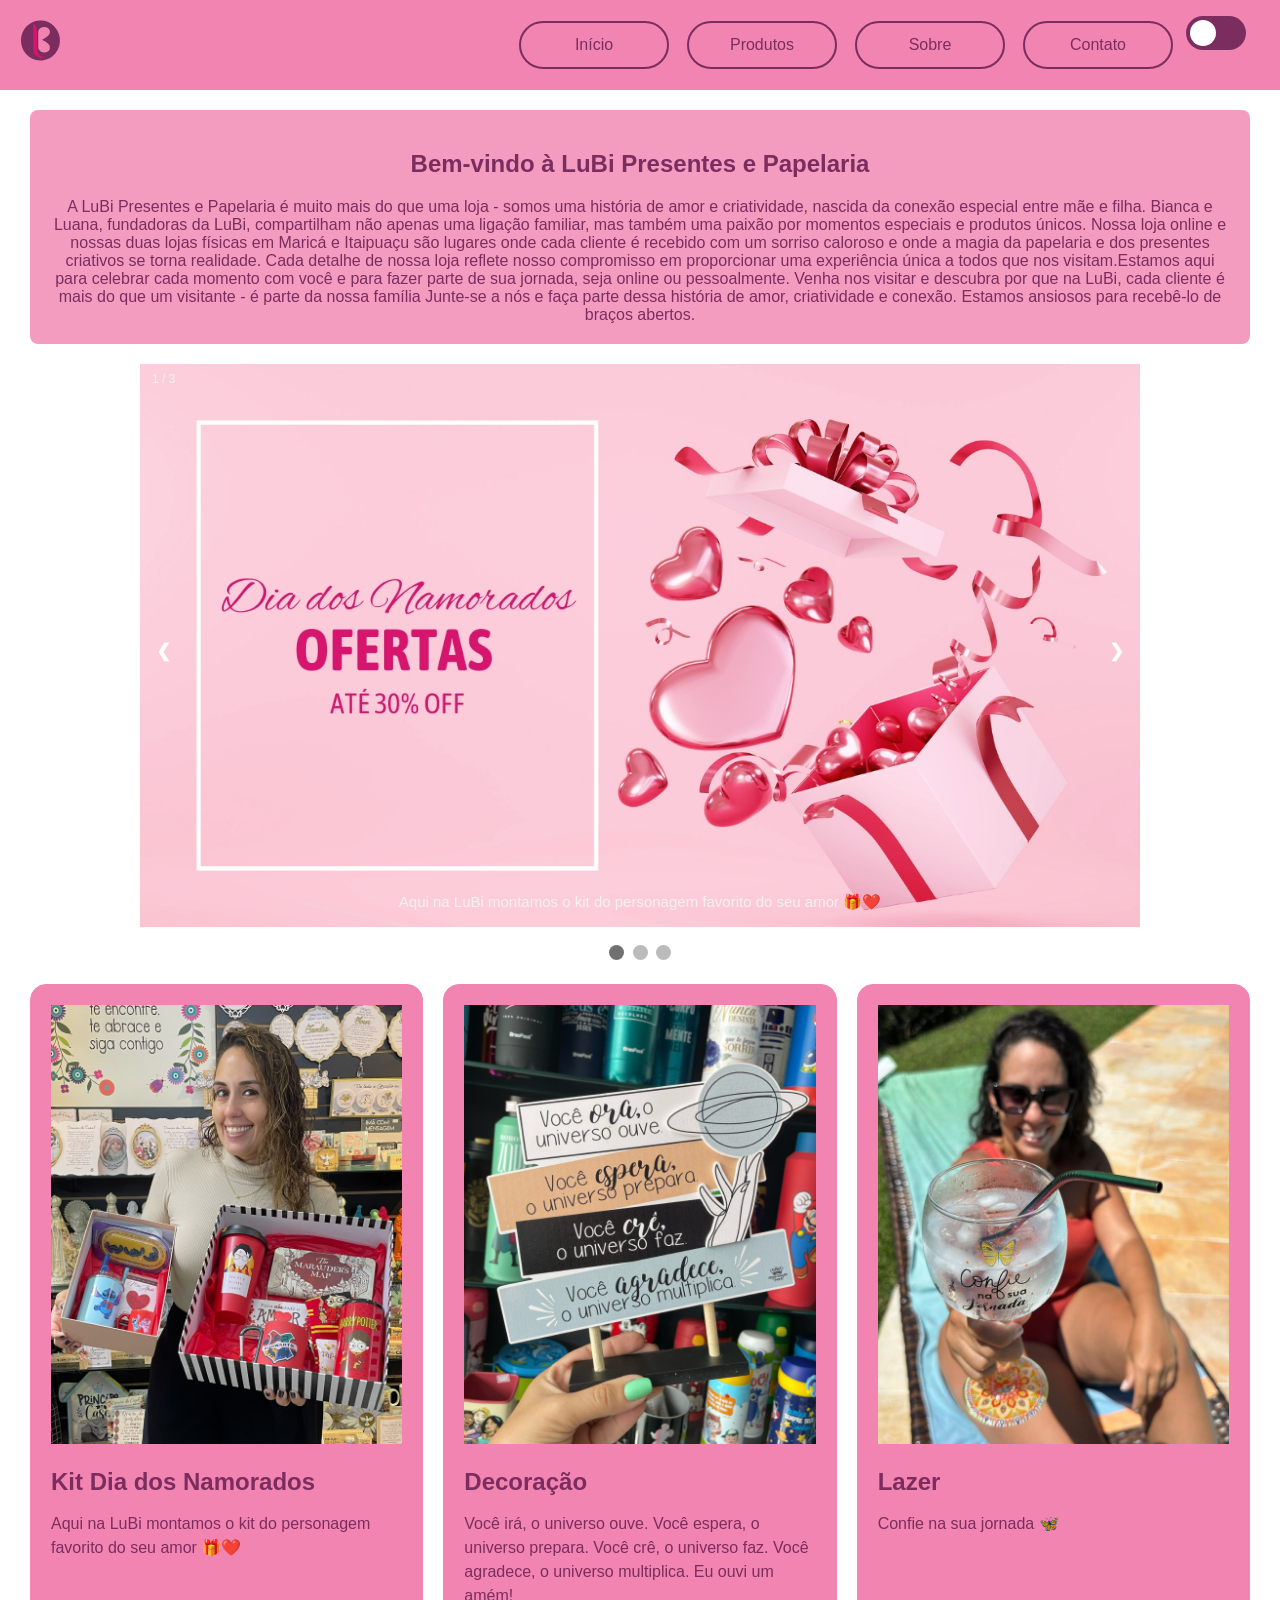
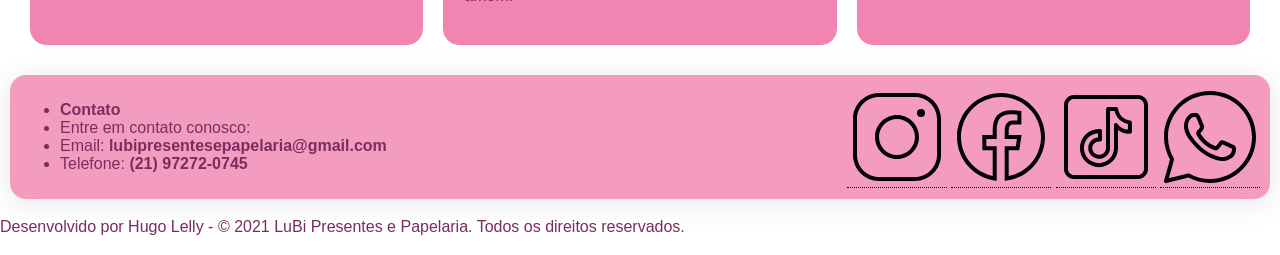
<file: index.html>
<!DOCTYPE html>
<html lang="pt-BR">

<head>
	<meta charset="UTF-8">
	<meta name="viewport" content="width=device-width, initial-scale=1.0">
	<meta name="description" content="Site elaborado para P2 de Laboratório de Programação de Web Sites">
	<meta name="author" content="Hugo Lelly de Lima Marinho">
	<title>LuBi | Bem-vindo</title>
	<link rel="stylesheet" href="style/style.css">
	<link rel="icon" href="icons/LuBi_Icon.svg">
</head>

<body>
	<header>
		<div class="Navbar">
			<div class="Navbar__Link Navbar__Link-brand">
				<img src="icons/LuBi_Icon.svg" style="width:10%">
			</div>
			<div class="Navbar__Link Navbar__Link-toggle">
				<i class="fas fa-bars"></i>
			</div>
			<nav class="Navbar__Items">
				<div class="Navbar__Link">
					<a href="index.html" class="menu_button">Início</a>
				</div>
				<div class="Navbar__Link">
					<a href="produtos.html" class="menu_button">Produtos</a>
				</div>
				<div class="Navbar__Link">
					<a href="sobre.html" class="menu_button">Sobre</a>
				</div>
				<div class="Navbar__Link">
					<a href="contato.html" class="menu_button">Contato</a>
				</div>
			</nav>
			<nav class="Navbar__Items Navbar__Items--right">
				<div class="Navbar__Link">
					<div class="mode">
						<label class="switch">
							<input type="checkbox" id="toggleDarkMode">
							<span class="slider round"></span>
						</label>
					</div>
				</div>
			</nav>
		</div>
	</header>
	<main>
		<section class="sub-section">
			<div class="sub-text">
				<h1>Bem-vindo à LuBi Presentes e Papelaria</h1>
				<a>A LuBi Presentes e Papelaria é muito mais do que uma loja - somos uma história de amor e
					criatividade, nascida da conexão especial entre mãe e filha. Bianca e Luana, fundadoras da LuBi,
					compartilham não apenas uma ligação familiar, mas também uma paixão por momentos especiais e
					produtos únicos. Nossa loja online e nossas duas lojas físicas em Maricá e Itaipuaçu são lugares
					onde cada cliente é recebido com um sorriso caloroso e onde a magia da papelaria e dos presentes
					criativos se torna realidade. Cada detalhe de nossa loja reflete nosso compromisso em proporcionar
					uma experiência única a todos que nos visitam.Estamos aqui para celebrar cada momento com você e
					para fazer parte de sua jornada, seja online ou pessoalmente. Venha nos visitar e descubra por que
					na LuBi, cada cliente é mais do que um visitante - é parte da nossa família Junte-se a nós e faça
					parte dessa história de amor, criatividade e conexão. Estamos ansiosos para recebê-lo de braços
					abertos.</a>
		</section>

		<section class="carrossel">
			<div class="slideshow-container">
				<div class="mySlides fade">
					<div class="numbertext">1 / 3</div>
					<img src="images/photo1.jpg" style="width:100%">
					<div class="text">Aqui na LuBi montamos o kit do personagem favorito do seu amor 🎁❤️</div>
				</div>
				<div class="mySlides fade">
					<div class="numbertext">2 / 3</div>
					<img src="images/photo2.jpg" style="width:100%">
					<div class="text">Você orá, o universo ouve. Você espera, o universo prepara. Você crê, o universo
						faz. Você
						agradece, o universo multiplica</div>
				</div>
				<div class="mySlides fade">
					<div class="numbertext">3 / 3</div>
					<img src="images/photo3.jpg" style="width:100%">
					<div class="text">Confie na sua Jornada</div>
				</div>
				<a class="prev" onclick="plusSlides(-1)">❮</a>
				<a class="next" onclick="plusSlides(1)">❯</a>
			</div>
			<br>
			<div style="text-align:center">
				<span class="dot" onclick="currentSlide(1)"></span>
				<span class="dot" onclick="currentSlide(2)"></span>
				<span class="dot" onclick="currentSlide(3)"></span>
			</div>
		</section>

		<section class="container-column">
			<div class="container">
				<div class="column">
					<img src="images/photo4.jpg" style="width:100%">
					<h3>Kit Dia dos Namorados</h3>
					<p>Aqui na LuBi montamos o kit do personagem favorito do seu amor 🎁❤️</p>
				</div>
				<div class="column">
					<img src="images/photo5.jpg" style="width:100%">
					<h3>Decoração</h3>
					<p>Você irá, o universo ouve. Você espera, o universo prepara. Você crê, o universo faz. Você
						agradece, o universo multiplica. Eu ouvi um amém!</p>
				</div>
				<div class="column">
					<img src="images/photo6.jpg" style="width:100%">
					<h3>Lazer</h3>
					<p>Confie na sua jornada 🦋</p>
				</div>
			</div>
		</section>
	</main>
	<footer>
		<div class="footer">
			<div></div>
			<div class="footer_text">
				<ul>
					<li><strong>Contato</strong></li>
					<li>Entre em contato conosco:</li>
					<li>Email: <a href="mailto:lubipresentesepapelaria@gmail.com">lubipresentesepapelaria@gmail.com</a>
					</li>
					<li>Telefone: <a href="tel:+5521972720745">(21) 97272-0745</a></li>
				</ul>
			</div>

			<div class="redes_sociais">
				<div class="tooltip">
					<a href="https://www.instagram.com/lubipresentesepapelaria/" target="_blank">
						<img src="icons/instagram.svg" alt="Instagram">
						<span class="tooltiptext">Instagram</span>
					</a>
				</div>
				<div class="tooltip">
					<a href="https://www.facebook.com/lubipresentesepapelaria" target="_blank">
						<img src="icons/facebook.svg" alt="Facebook">
						<span class="tooltiptext">Facebook</span>
					</a>
				</div>
				<div class="tooltip">
					<a href="https://www.tiktok.com/@lubipresentesepapelaria" target="_blank">
						<img src="icons/tiktok.svg" alt="TikTok">
						<span class="tooltiptext">TikTok</span>
					</a>
				</div>
				<div class="tooltip">
					<a href="https://wa.me/5521972720745" target="_blank">
						<img src="icons/whatsapp.svg" alt="WhatsApp">
						<span class="tooltiptext">WhatsApp</span>
					</a>
				</div>
			</div>

		</div>
		<div class="footer_bottom">

			<p>Desenvolvido por Hugo Lelly - © 2021 LuBi Presentes e Papelaria. Todos os direitos reservados.</p>
		</div>
	</footer>
	<script src="script/script.js"></script>
</body>

</html>
</file>
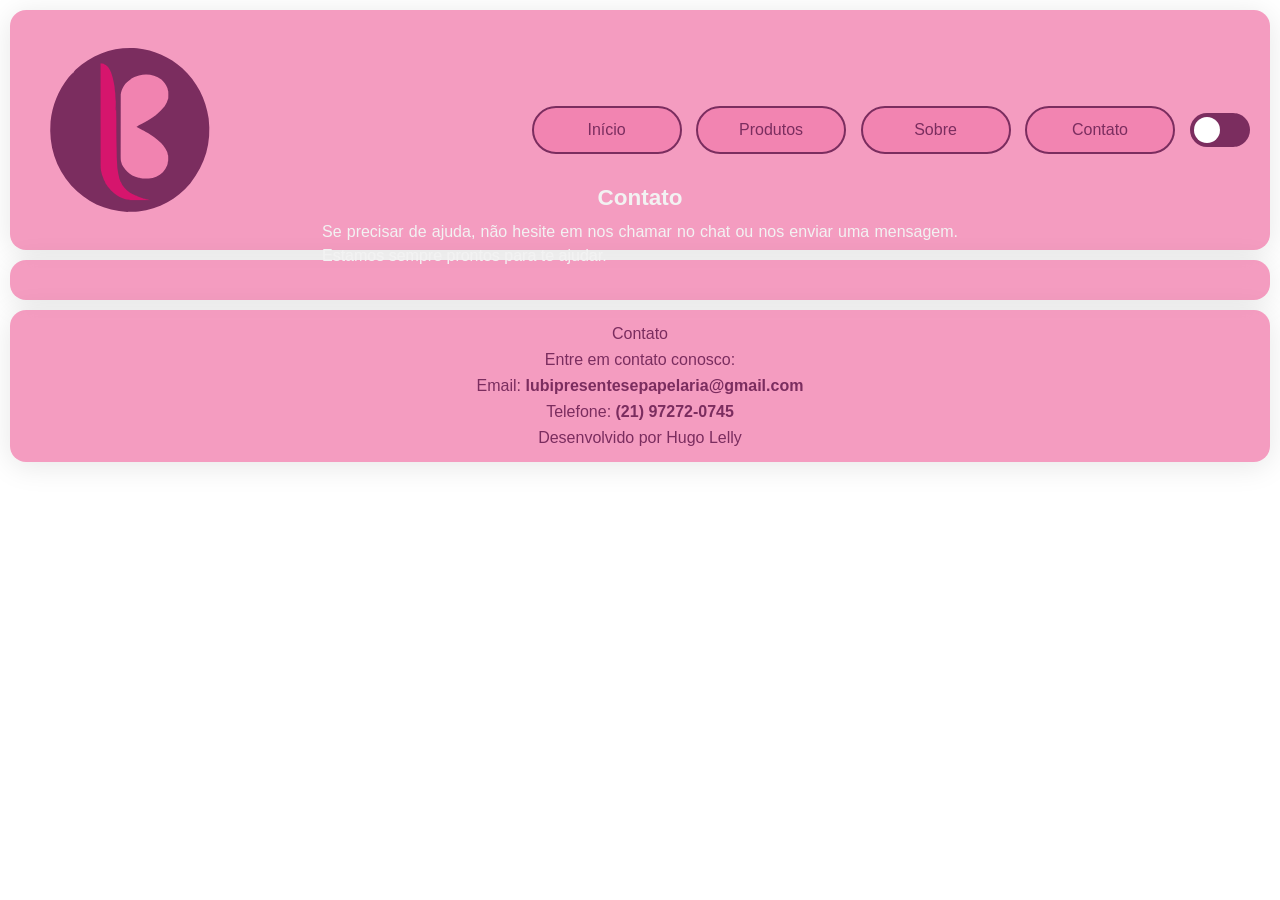
<file: contato.html>
<!DOCTYPE html>
<html lang="pt-BR">

<head>
    <meta charset="UTF-8">
    <meta name="viewport" content="width=device-width, initial-scale=1.0">
    <title>LuBi | Contatos</title>
    <link rel="stylesheet" href="style/style.css">
    <link rel="icon" href="icons/LuBi_Icon.svg">
</head>

<body>
    <header>
        <div class="header">
            <div class="logo_icon">
                <img src="icons/LuBi_Icon.svg" alt="LuBi Presentes e Papelaria">
            </div>
            <div class="button_link">
                <a href="index.html" class="menu_button">Início</a>
                <a href="produtos.html" class="menu_button">Produtos</a>
                <a href="sobre.html" class="menu_button">Sobre</a>
                <a href="contato.html" class="menu_button">Contato</a>
            </div>
            <div class="mode">
                <label class="switch">
                    <input type="checkbox" id="toggleDarkMode">
                    <span class="slider round"></span>
                </label>
            </div>
        </div>
    </header>

    <main>
        <section class="main">
            <div class="text">
                <h1>Contato</h1>
                <p>Se precisar de ajuda, não hesite em nos chamar no chat ou nos enviar uma mensagem. Estamos sempre prontos para te ajudar.</p>
            </div>
        </section>
    </main>

    <footer>
        <div class="footer">
            <div></div>
            <div class="footer_text">
                <p>Contato</p>
                <p>Entre em contato conosco:</p>
                <p>Email: <a href="mailto:lubipresentesepapelaria@gmail.com">lubipresentesepapelaria@gmail.com</a></p>
                </li>
                <p>Telefone: <a href="tel:+5521972720745">(21) 97272-0745</a></li>
                </p>
                <p>Desenvolvido por Hugo Lelly</p>
            </div>
            <div></div>
    </footer>

    <script src="script/script.js"></script>
</body>

</html>
</file>
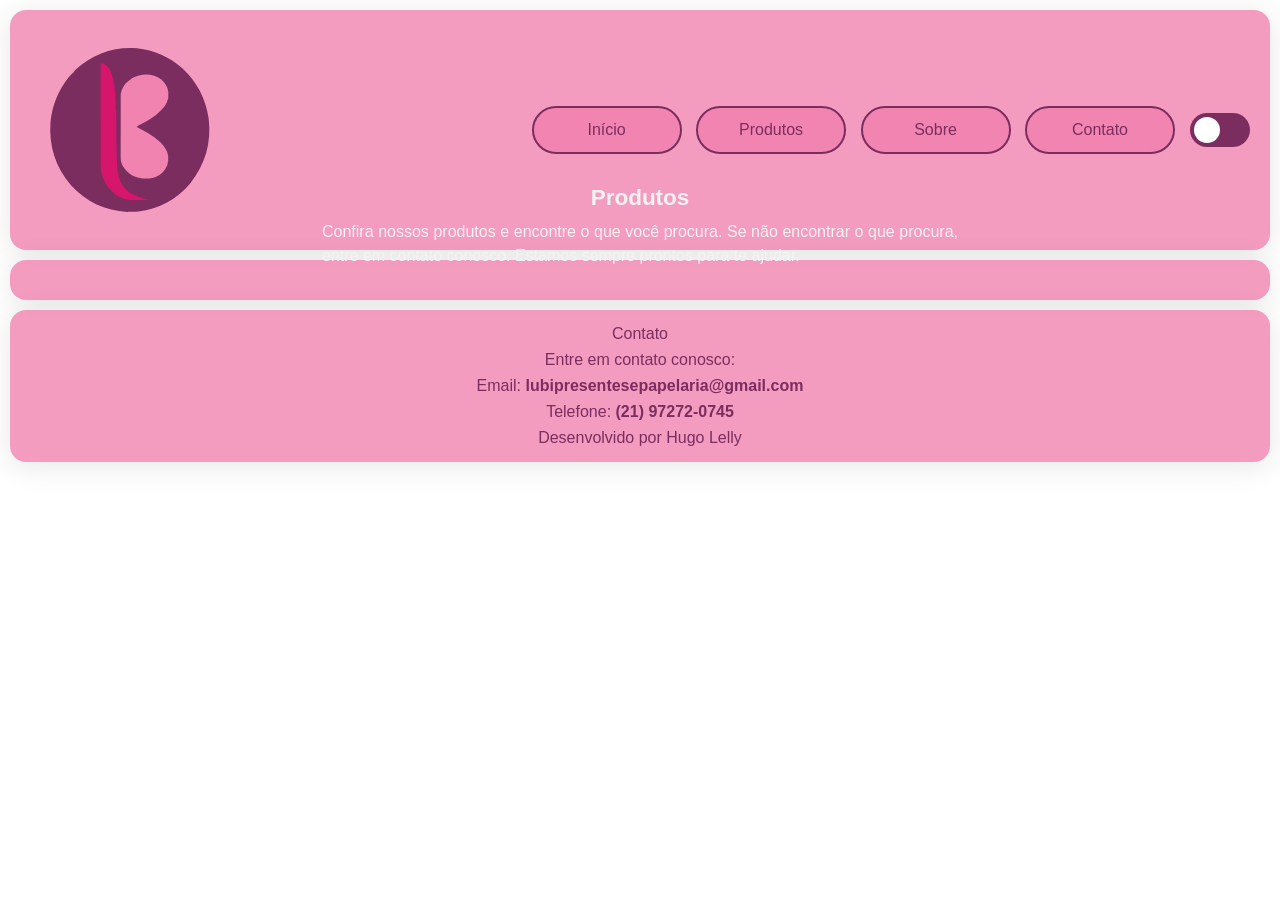
<file: produtos.html>
<!DOCTYPE html>
<html lang="pt-BR">

<head>
    <meta charset="UTF-8">
    <meta name="viewport" content="width=device-width, initial-scale=1.0">
    <title>LuBi | Produtos</title>
    <link rel="stylesheet" href="style/style.css">
    <link rel="icon" href="icons/LuBi_Icon.svg">
</head>

<body>
    <header>
        <div class="header">
            <div class="logo_icon">
                <img src="icons/LuBi_Icon.svg" alt="LuBi Presentes e Papelaria">
            </div>
            <div class="button_link">
                <a href="index.html" class="menu_button">Início</a>
                <a href="produtos.html" class="menu_button">Produtos</a>
                <a href="sobre.html" class="menu_button">Sobre</a>
                <a href="contato.html" class="menu_button">Contato</a>
            </div>
            <div class="mode">
                <label class="switch">
                    <input type="checkbox" id="toggleDarkMode">
                    <span class="slider round"></span>
                </label>
            </div>
        </div>
    </header>

    <main>
        <section class="main">
            <div class="text">
                <h1>Produtos</h1>
                <p>Confira nossos produtos e encontre o que você procura. Se não encontrar o que procura, entre em contato conosco. Estamos sempre prontos para te ajudar.</p>
            </div>
        </section>
    </main>

    <footer>
        <div class="footer">
            <div></div>
            <div class="footer_text">
                <p>Contato</p>
                <p>Entre em contato conosco:</p>
                <p>Email: <a href="mailto:lubipresentesepapelaria@gmail.com">lubipresentesepapelaria@gmail.com</a></p>
                </li>
                <p>Telefone: <a href="tel:+5521972720745">(21) 97272-0745</a></li>
                </p>
                <p>Desenvolvido por Hugo Lelly</p>
            </div>
            <div></div>
    </footer>

    <script src="script/script.js"></script>
</body>

</html>
</file>
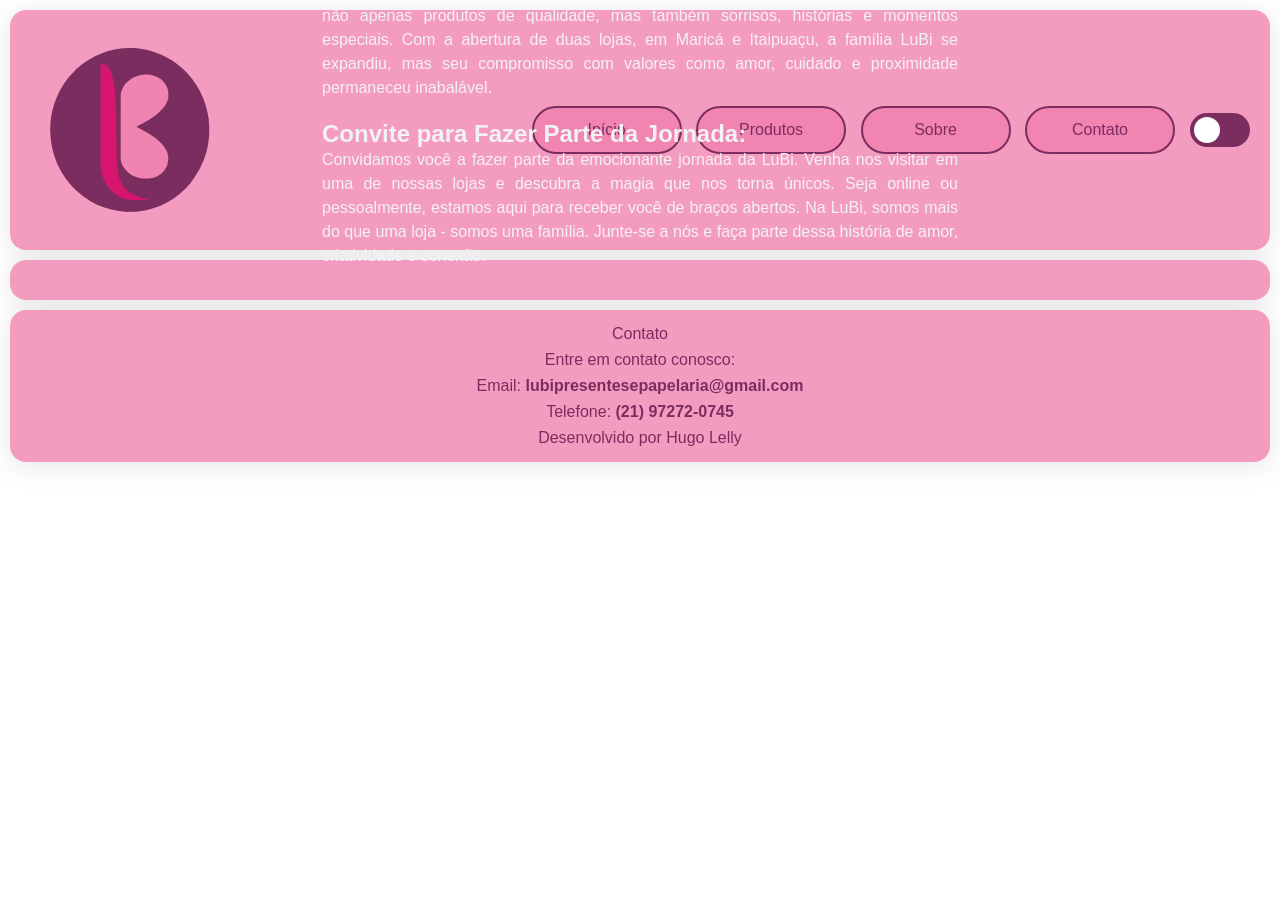
<file: sobre.html>
<!DOCTYPE html>
<html lang="pt-BR">

<head>
    <meta charset="UTF-8">
    <meta name="viewport" content="width=device-width, initial-scale=1.0">
    <title>LuBi | Sobre</title>
    <link rel="stylesheet" href="style/style.css">
    <link rel="icon" href="icons/LuBi_Icon.svg">
</head>

<body>
    <header>
        <div class="header">
            <div class="logo_icon">
                <img src="icons/LuBi_Icon.svg" alt="LuBi Presentes e Papelaria">
            </div>
            <div class="button_link">
                <a href="index.html" class="menu_button">Início</a>
                <a href="produtos.html" class="menu_button">Produtos</a>
                <a href="sobre.html" class="menu_button">Sobre</a>
                <a href="contato.html" class="menu_button">Contato</a>
            </div>
            <div class="mode">
                <label class="switch">
                    <input type="checkbox" id="toggleDarkMode">
                    <span class="slider round"></span>
                </label>
            </div>
        </div>
    </header>

    <main>
        <section class="main">
            <div class="text">
                <h1>Sobre</h1>

                <h3>Origens Inspiradoras: </h3>
                <p>Com o crescimento do negócio, Bianca e Luana decidiram dar o próximo passo: transformar a garagem de
                    A LuBi Presentes e Papelaria nasceu do amor entre mãe e filha. Bianca, uma mãe dedicada, buscava uma
                    maneira de estar mais próxima de sua filha, Luana. Juntas, elas compartilhavam uma paixão pela
                    criatividade e pela papelaria. Assim, surgiu a ideia de criar uma loja online onde pudessem
                    compartilhar
                    seu amor por esses produtos. O nome "LuBi" foi escolhido com carinho, uma combinação das iniciais de
                    Luana e Bianca, simbolizando o vínculo especial entre elas.</p>

                <h3>Missão e Valores: </h3>
                <p>Com o crescimento do negócio, Bianca e Luana decidiram dar o próximo passo: transformar a garagem
                    de
                    A missão da LuBi é celebrar cada momento e proporcionar uma experiência única a todos os
                    clientes. O
                    vínculo entre mãe e filha é o coração pulsante da LuBi, refletido em cada detalhe da loja e em
                    cada
                    interação com os clientes. Na LuBi, não se trata apenas de vender produtos, mas de compartilhar
                    amor
                    e
                    fazer parte da jornada de cada cliente.</p>

                <h3>Missão: </h3>
                <p>Com o crescimento do negócio, Bianca e Luana decidiram dar o próximo passo: transformar a
                    garagem de
                    Na LuBi Presentes e Papelaria, nossa missão é proporcionar momentos de alegria, inspiração e
                    conexão.
                    Através de produtos cuidadosamente selecionados e de um atendimento personalizado, buscamos
                    encantar
                    nossos clientes e tornar cada visita uma experiência memorável. Guiados pelo amor entre mãe
                    e filha
                    que
                    deu origem à nossa loja, estamos empenhados em cultivar um ambiente acolhedor, onde cada
                    pessoa se
                    sinta
                    valorizada e especial. Nosso compromisso vai além de simplesmente vender produtos; é
                    compartilhar
                    afeto,
                    criatividade e cuidado em cada interação.</p>

                <h3>Visão: </h3>
                <p>Com o crescimento do negócio, Bianca e Luana decidiram dar o próximo passo: transformar a
                    garagem de
                    Ser reconhecida como uma referência em papelaria e presentes, onde o amor pela
                    criatividade e o
                    vínculo
                    familiar se entrelaçam para criar experiências únicas e significativas para nossos
                    clientes.</p>

                <h3>Crescimento Gradual: </h3>
                <p>Com o crescimento do negócio, Bianca e Luana decidiram dar o próximo passo:
                    transformar a garagem de
                    O que começou como uma simples loja online logo se tornou um sucesso. O boca a boca
                    sobre os
                    produtos
                    únicos e o atendimento personalizado da LuBi atraiu cada vez mais clientes. Em busca
                    de novas
                    oportunidades, a LuBi começou a participar de eventos locais, montando seu stand e
                    compartilhando
                    sua
                    história com a comunidade.</p>

                <h3>Do Sonho à Realidade: </h3>
                <p>Com o crescimento do negócio, Bianca e Luana decidiram dar o próximo passo:
                    transformar a garagem de
                    casa em uma loja física. Ali, o sonho se tornou realidade. As portas se abriram
                    para os clientes,
                    que agora podiam experimentar a magia da LuBi pessoalmente. Mesmo com a expansão
                    para lojas físicas, a
                    LuBi
                    manteve seu compromisso com o atendimento online, garantindo que todos os
                    clientes se sentissem
                    especiais, não importa onde estivessem.</p>

                <h3>Celebração da Família: </h3>
                <p>Na LuBi, cada cliente é recebido como parte da família. Bianca e Luana
                    compartilham não apenas
                    produtos
                    de qualidade, mas também sorrisos, histórias e momentos especiais. Com a
                    abertura de duas lojas, em
                    Maricá e Itaipuaçu, a família LuBi se expandiu, mas seu compromisso com
                    valores como amor, cuidado e
                    proximidade permaneceu inabalável.</p>

                <h3>Convite para Fazer Parte da Jornada: </h3>
                <p>Convidamos você a fazer parte da emocionante jornada da LuBi. Venha nos
                    visitar em uma de nossas
                    lojas e
                    descubra a magia que nos torna únicos. Seja online ou pessoalmente,
                    estamos aqui para receber você
                    de
                    braços abertos. Na LuBi, somos mais do que uma loja - somos uma família.
                    Junte-se a nós e faça parte
                    dessa história de amor, criatividade e conexão.</p>

            </div>
            <div></div>
        </div>
    </main>

    <footer>
        <div class="footer">
            <div></div>
            <div class="footer_text">
                <p>Contato</p>
                <p>Entre em contato conosco:</p>
                <p>Email: <a href="mailto:lubipresentesepapelaria@gmail.com">lubipresentesepapelaria@gmail.com</a></p>
                </li>
                <p>Telefone: <a href="tel:+5521972720745">(21) 97272-0745</a></li>
                </p>
                <p>Desenvolvido por Hugo Lelly</p>
            </div>
            <div></div>
    </footer>

    <script src="script/script.js"></script>
</body>

</html>
</file>
<file: style/style.css>
* {
    box-sizing: border-box;
}

body {
    font-family: Arial, sans-serif;
    margin: 0;
}

.mySlides {
    display: none;
}

img {
    vertical-align: middle;
}

/* Slideshow container */
.slideshow-container {
    max-width: 1000px;
    position: relative;
    margin: auto;
}

/* Next & previous buttons */
.prev,
.next {
    cursor: pointer;
    position: absolute;
    top: 50%;
    width: auto;
    padding: 16px;
    margin-top: -22px;
    color: white;
    font-weight: bold;
    font-size: 18px;
    transition: 0.6s ease;
    border-radius: 0 3px 3px 0;
    user-select: none;
}

/* Position the "next button" to the right */
.next {
    right: 0;
    border-radius: 3px 0 0 3px;
}

/* On hover, add a black background color with a little bit see-through */
.prev:hover,
.next:hover {
    background-color: rgba(0, 0, 0, 0.8);
}

/* Caption text */
.text {
    color: #f2f2f2;
    font-size: 15px;
    padding: 8px 12px;
    position: absolute;
    bottom: 8px;
    width: 100%;
    text-align: center;
}

/* Number text (1/3 etc) */
.numbertext {
    color: #f2f2f2;
    font-size: 12px;
    padding: 8px 12px;
    position: absolute;
    top: 0;
}

/* The dots/bullets/indicators */
.dot {
    cursor: pointer;
    height: 15px;
    width: 15px;
    margin: 0 2px;
    background-color: #bbb;
    border-radius: 50%;
    display: inline-block;
    transition: background-color 0.6s ease;
}

.active,
.dot:hover {
    background-color: #717171;
}

/* Fading animation */
.fade {
    animation-name: fade;
    animation-duration: 1.5s;
}

@keyframes fade {
    from {
        opacity: .4
    }

    to {
        opacity: 1
    }
}

/* On smaller screens, decrease text size */
@media only screen and (max-width: 300px) {

    .prev,
    .next,
    .text {
        font-size: 11px
    }
}

/* Navbar */
.Navbar {
    background-color: #f284b1;
    display: flex;
    padding: 16px;
    font-family: sans-serif;
    color: #7b2d5f;
}

.Navbar__Link {
    padding-right: 8px;
}

.Navbar__Items {
    display: flex;
}

.Navbar__Items--right {
    margin-left: auto;
}

.Navbar__Link-toggle {
    display: none;
}

@media only screen and (max-width: 768px) {

    .Navbar__Items,
    .Navbar {
        flex-direction: column;
    }

    .Navbar__Items {
        display: none;
    }

    .Navbar__Items--right {
        margin-left: 0;
    }

    .Navbar__ToggleShow {
        display: flex;
    }

    .Navbar__Link-toggle {
        align-self: flex-end;
        display: initial;
        position: absolute;
        cursor: pointer;
    }
}

/* Content container */
.container {
    display: flex;
    justify-content: space-around;
    padding: 20px;
}

.column {
    flex: 1;
    margin: 0 10px;
    padding: 20px;
    border: 1px solid #f284b1;
    border-radius: 5px;
    border-radius: 16px;
    background: #f284b1;
    backdrop-filter: blur(10px);
}

/* Path: style/dinamic.css */
@media screen and (max-width: 900px) {
    .button_link .menu_button {
        width: 80px;
        line-height: 20px;
        margin: 4px;
    }

    .logo_icon img {
        max-width: 100%;
        width: 150px;
        height: auto;
        margin: 0;
    }

    body {
        font-size: 80%;
    }

    .main .text h1 {
        text-align: center;
        margin-left: 10px;
        margin-right: 10px;
    }

    .main .text h3 {
        text-align: justify;
        margin-left: 10px;
        margin-right: 10px;
    }

    .main .text p {
        text-align: justify;
        margin-left: 10px;
        margin-right: 10px;
    }

    .footer .footer_text p {
        text-align: center;
        margin-left: 10px;
        margin-right: 10px;
    }

    .mode .switch {
        width: 50px;
        height: 25px;
    }

    .mode .slider {
        border-radius: 30px;
    }

    .mode .slider:before {
        height: 20px;
        width: 20px;
        left: 2px;
        bottom: 2px;
        border-radius: 30px;
    }

    .mode .slider.round {
        border-radius: 30px;
    }

    .mode .slider.round:before {
        border-radius: 30px;
    }
}

/* Path: style/style.css */
body {
    font-family: Arial, sans-serif;
    color: #7b2d5f;
    margin: 0;
    padding: 0;
    box-sizing: border-box;
}

.main {
    display: grid;
    grid-template-columns: auto 1fr auto;
    grid-template-rows: auto;
    align-items: center;
    margin: 10px;
    background: rgba(242, 132, 177, 0.8);
    border-radius: 16px;
    box-shadow: 0 4px 30px rgba(0, 0, 0, 0.1);
    backdrop-filter: blur(10px);
    -webkit-backdrop-filter: blur(10px);
    padding: 20px;
}

.footer {
    display: grid;
    grid-template-columns: auto 1fr auto;
    grid-template-rows: auto;
    align-items: center;
    margin: 10px;
    background: rgba(242, 132, 177, 0.8);
    border-radius: 16px;
    box-shadow: 0 4px 30px rgba(0, 0, 0, 0.1);
    backdrop-filter: blur(10px);
    -webkit-backdrop-filter: blur(10px);
    padding: 10px;
}

.text h1 {
    margin-inline: 300px;
    text-align: center;
}

.text h3 {
    margin-top: 20px;
    margin-inline: 300px;
    text-align: justify;
}

.text p {
    margin-top: -10px;
    text-align: justify;
    margin-inline: 300px;
}

.footer_text p {
    margin: 2px;
    margin-inline: 300px;
    text-align: center;
}

.footer_text a {
    color: #7b2d5f;
    text-decoration: none;
    font-weight: bold;
}

/* Path: style/header.css */
.header {
    display: grid;
    grid-template-columns: auto 1fr auto;
    grid-template-rows: auto;
    align-items: center;
    margin: 10px;
    background: rgba(242, 132, 177, 0.8);
    border-radius: 16px;
    box-shadow: 0 4px 30px rgba(0, 0, 0, 0.1);
    backdrop-filter: blur(10px);
    -webkit-backdrop-filter: blur(10px);
    padding: 10px;
}

.logo_icon {
    margin: 10px;
}

.logo_icon img {
    max-width: 100%;
    width: 200px;
    height: auto;
    margin: 0;
}

.header_action {
    display: grid;
    grid-template-columns: 1fr 1fr 1fr 1fr 1fr;
    grid-template-rows: 1fr 1fr;
    grid-auto-rows: 1fr;
    grid-auto-flow: row;
    justify-self: stretch;
    grid-area: 1 / 3 / 2 / 4;
}

.mode {
    justify-self: end;
    margin-right: 10px;
}

.button_link {
    text-align: right;
    margin-right: 10px;
}

/* Path: style/main.css */

/* Path: style/buttom.css */
.menu_button {
    display: inline-block;
    background-color: #f284b1;
    border-radius: 34px;
    outline: none;
    border: 2px solid transparent;
    text-decoration: none;
    width: 150px;
    text-align: center;
    color: #7b2d5f;
    line-height: 34px;
    border-color: #7b2d5f;
    margin: 5px;
    padding: 5px 15px;
    transition: background-color 0.3s, color 0.3s;
}

.menu_button:hover,
.menu_button:focus {
    background-color: #7b2d5f;
    border-color: #f284b1;
    color: #f284b1;
}

/* Path: style/switch.css */
.switch {
    position: relative;
    display: inline-block;
    width: 60px;
    height: 34px;
}

.switch input {
    opacity: 0;
    width: 0;
    height: 0;
}

.slider {
    position: absolute;
    cursor: pointer;
    top: 0;
    left: 0;
    right: 0;
    bottom: 0;
    background-color: #7b2d5f;
    transition: .4s;
    border-radius: 34px;
}

.slider:before {
    position: absolute;
    content: "";
    height: 26px;
    width: 26px;
    left: 4px;
    bottom: 4px;
    background-color: #ffffff;
    transition: .4s;
    border-radius: 50%;
}

input:checked+.slider {
    background-color: #f284b1;
}

input:focus+.slider {
    box-shadow: 0 0 1px #f284b1;
}

input:checked+.slider:before {
    transform: translateX(26px);
}

.slider.round {
    border-radius: 34px;
}

.slider.round:before {
    border-radius: 50%;
}

/* Path: style/dark_mode.css */
.dark_mode {
    background-color: #000000;
    color: #f284b1;
}

.dark_mode .menu_button {
    background-color: #7b2d5f;
    color: #f284b1;
    border-color: #f284b1;
}

.dark_mode .menu_button:hover,
.dark_mode .menu_button:focus {
    background-color: #f284b1;
    border-color: #7b2d5f;
    color: #7b2d5f;
}

.dark_mode .header {
    background: rgba(123, 45, 95, 0.8);
    border-radius: 16px;
    box-shadow: 0 4px 30px rgba(0, 0, 0, 0.1);
    backdrop-filter: blur(10px);
    -webkit-backdrop-filter: blur(10px);
}

.dark_mode .slider {
    background-color: #f284b1;
}

.dark_mode .main {
    background: rgba(123, 45, 95, 0.8);
    border-radius: 16px;
    box-shadow: 0 4px 30px rgba(0, 0, 0, 0.1);
    backdrop-filter: blur(10px);
    -webkit-backdrop-filter: blur(10px);
}

.dark_mode .gallery {
    background: rgba(123, 45, 95, 0.8);
    border-radius: 16px;
    box-shadow: 0 4px 30px rgba(0, 0, 0, 0.1);
    backdrop-filter: blur(10px);
    -webkit-backdrop-filter: blur(10px);
}

.dark_mode .footer {
    background: rgba(123, 45, 95, 0.8);
    border-radius: 16px;
    box-shadow: 0 4px 30px rgba(0, 0, 0, 0.1);
    backdrop-filter: blur(10px);
    -webkit-backdrop-filter: blur(10px);
}

.dark_mode .footer_text a {
    color: #f284b1;
}

/* Additional styles from CSS2 */
body {
    margin: 0;
    padding: 0;
    box-sizing: border-box;
}

.gallery {
    display: flex;
    justify-content: space-around;
    padding: 20px;
    grid-template-columns: auto 1fr auto;
    grid-template-rows: auto;
    align-items: center;
    margin: 10px;
    background: rgba(242, 132, 177, 0.8);
    border-radius: 16px;
    box-shadow: 0 4px 30px rgba(0, 0, 0, 0.1);
    backdrop-filter: blur(10px);
    -webkit-backdrop-filter: blur(10px);
    padding: 20px;
}

.image-container {
    position: relative;
    display: inline-flex;
    flex-direction: column;
    width: flex;
    /* Ajuste conforme necessário */
    margin-bottom: 20px;
    /* Espaço entre as imagens */
    overflow: hidden;
}

.responsive-img {
    width: flex;
    height: auto;
    transition: transform 0.3s ease;
}

.image-text {
    position: absolute;
    top: 0;
    left: 0;
    width: 100%;
    background-color: rgba(0, 0, 0, 0.7);
    /* Fundo semi-transparente */
    color: white;
    padding: flex;
    box-sizing: border-box;
    opacity: 0;
    pointer-events: none;
    /* O texto não deve afetar eventos de mouse */
    transition: opacity 0.3s ease;
}

.image-container:hover .image-text {
    opacity: 1;
}

.image-container:hover .responsive-img {
    transform: scale(1.1);
    /* Efeito de zoom na imagem quando o mouse passa sobre ela */
}


.gallery img {
    width: 30%;
    border-radius: 8px;
    margin-bottom: 20px;
}

.sub-section {
    display: 1;
    justify-content: space-around;
    padding: 20px;
}

.sub-text {
    flex: 1;
    margin: 0 10px;
    padding: 20px;
    background: rgba(242, 132, 177, 0.8);
    border-radius: 8px;
    text-align: center;
}

.sub-section img {
    flex: 1;
    margin: 0 10px;
    border-radius: 8px;
}

.dark_mode .sub-text {
    flex: 1;
    margin: 0 10px;
    padding: 20px;
    background: #7b2d5f;;
    border-radius: 8px;
    text-align: center;
}


.dark_mode .column {
    flex: 1;
    margin: 0 10px;
    padding: 20px;
    border: 1px solid #7b2d5f;
    border-radius: 5px;
    border-radius: 16px;
    background: #7b2d5f;
    backdrop-filter: blur(10px);
}

h3 {
    font-size: 1.5rem;
    margin-bottom: 10px;
}

p {
    font-size: 1rem;
    line-height: 1.5;
}

/* Social Icons */
.social-icon {
    display: inline-block;
    width: 30px;
    height: 30px;
    margin-right: 10px;
    background-size: cover;
}

.facebook {
    background-image: url('caminho/para/facebook-icon.png');
}

.twitter {
    background-image: url('caminho/para/twitter-icon.png');
}

.instagram {
    background-image: url('caminho/para/instagram-icon.png');
}

/* Path: style/dark_mode.css */
.dark_mode {
    background-color: #000000;
    color: #f284b1;
}

.dark_mode .menu_button {
    background-color: #7b2d5f;
    color: #f284b1;
    border-color: #f284b1;
}

.dark_mode .menu_button:hover,
.dark_mode .menu_button:focus {
    background-color: #f284b1;
    border-color: #7b2d5f;
    color: #7b2d5f;
}

.dark_mode .header {
    background: rgba(123, 45, 95, 0.8);
    border-radius: 16px;
    box-shadow: 0 4px 30px rgba(0, 0, 0, 0.1);
    backdrop-filter: blur(10px);
    -webkit-backdrop-filter: blur(10px);
}

.dark_mode .slider {
    background-color: #f284b1;
}

.dark_mode .main {
    background: rgba(123, 45, 95, 0.8);
    border-radius: 16px;
    box-shadow: 0 4px 30px rgba(0, 0, 0, 0.1);
    backdrop-filter: blur(10px);
    -webkit-backdrop-filter: blur(10px);
}

.dark_mode .gallery {
    background: rgba(123, 45, 95, 0.8);
    border-radius: 16px;
    box-shadow: 0 4px 30px rgba(0, 0, 0, 0.1);
    backdrop-filter: blur(10px);
    -webkit-backdrop-filter: blur(10px);
}

.dark_mode .footer {
    background: rgba(123, 45, 95, 0.8);
    border-radius: 16px;
    box-shadow: 0 4px 30px rgba(0, 0, 0, 0.1);
    backdrop-filter: blur(10px);
    -webkit-backdrop-filter: blur(10px);
}

.dark_mode .Navbar {
    background-color: #7b2d5f;
    display: flex;
    padding: 16px;
    font-family: sans-serif;
    color: #f2f2f2;
}

.dark_mode .footer_text a {
    color: #f284b1;
}

/* Path: style/switch.css */
.switch {
    position: relative;
    display: inline-block;
    width: 60px;
    height: 34px;
}

.switch input {
    opacity: 0;
    width: 0;
    height: 0;
}

.slider {
    position: absolute;
    cursor: pointer;
    top: 0;
    left: 0;
    right: 0;
    bottom: 0;
    background-color: #7b2d5f;
    transition: .4s;
    border-radius: 34px;
}

.slider:before {
    position: absolute;
    content: "";
    height: 26px;
    width: 26px;
    left: 4px;
    bottom: 4px;
    background-color: #ffffff;
    transition: .4s;
    border-radius: 50%;
}

input:checked+.slider {
    background-color: #f284b1;
}

input:focus+.slider {
    box-shadow: 0 0 1px #f284b1;
}

input:checked+.slider:before {
    transform: translateX(26px);
}

.slider.round {
    border-radius: 34px;
}

.slider.round:before {
    border-radius: 50%;
}

/* Path: style/buttom.css */
.menu_button {
    display: inline-block;
    background-color: #f284b1;
    border-radius: 34px;
    outline: none;
    border: 2px solid transparent;
    text-decoration: none;
    width: 150px;
    text-align: center;
    color: #7b2d5f;
    line-height: 34px;
    border-color: #7b2d5f;
    margin: 5px;
    padding: 5px 15px;
    transition: background-color 0.3s, color 0.3s;
}

.menu_button:hover,
.menu_button:focus {
    background-color: #7b2d5f;
    border-color: #f284b1;
    color: #f284b1;
}

/* Path: style/header.css */
.header {
    display: grid;
    grid-template-columns: auto 1fr auto;
    grid-template-rows: auto;
    align-items: center;
    margin: 10px;
    background: rgba(242, 132, 177, 0.8);
    border-radius: 16px;
    box-shadow: 0 4px 30px rgba(0, 0, 0, 0.1);
    backdrop-filter: blur(10px);
    -webkit-backdrop-filter: blur(10px);
    padding: 10px;
}

.logo_icon {
    margin: 10px;
}

.logo_icon img {
    max-width: 100%;
    width: 200px;
    height: auto;
    margin: 0;
}

.header_action {
    display: grid;
    grid-template-columns: 1fr 1fr 1fr 1fr 1fr;
    grid-template-rows: 1fr 1fr;
    grid-auto-rows: 1fr;
    grid-auto-flow: row;
    justify-self: stretch;
    grid-area: 1 / 3 / 2 / 4;
}

.mode {
    justify-self: end;
    margin-right: 10px;
}

.button_link {
    text-align: right;
    margin-right: 10px;
}

/* Path: style/style.css */
body {
    font-family: Arial, sans-serif;
    color: #7b2d5f;
    margin: 0;
    padding: 0;
    box-sizing: border-box;
}

.main {
    display: grid;
    grid-template-columns: auto 1fr auto;
    grid-template-rows: auto;
    align-items: center;
    margin: 10px;
    background: rgba(242, 132, 177, 0.8);
    border-radius: 16px;
    box-shadow: 0 4px 30px rgba(0, 0, 0, 0.1);
    backdrop-filter: blur(10px);
    -webkit-backdrop-filter: blur(10px);
    padding: 20px;
}

.footer {
    display: grid;
    grid-template-columns: auto 1fr auto;
    grid-template-rows: auto;
    align-items: center;
    margin: 10px;
    background: rgba(242, 132, 177, 0.8);
    border-radius: 16px;
    box-shadow: 0 4px 30px rgba(0, 0, 0, 0.1);
    backdrop-filter: blur(10px);
    -webkit-backdrop-filter: blur(10px);
    padding: 10px;
}

.text h1 {
    margin-inline: 300px;
    text-align: center;
}

.text h3 {
    margin-top: 20px;
    margin-inline: 300px;
    text-align: justify;
}

.text p {
    margin-top: -10px;
    text-align: justify;
    margin-inline: 300px;
}

.footer_text p {
    margin: 2px;
    margin-inline: 300px;
    text-align: center;
}

.footer_text a {
    color: #7b2d5f;
    text-decoration: none;
    font-weight: bold;
}

.tooltip {
    position: relative;
    display: inline-block;
    border-bottom: 1px dotted black;
}

.tooltip .tooltiptext {
    visibility: hidden;
    width: 120px;
    bottom: 100%;
    left: 50%;
    margin-left: -60px;

    background-color: #7b2d5f;
    color: #f284b1;
    text-align: center;
    border-radius: 6px;
    padding: 5px 0;

    /* Position the tooltip */
    position: absolute;
    z-index: 1;
}

.tooltip:hover .tooltiptext {
    visibility: visible;
}
</file>
